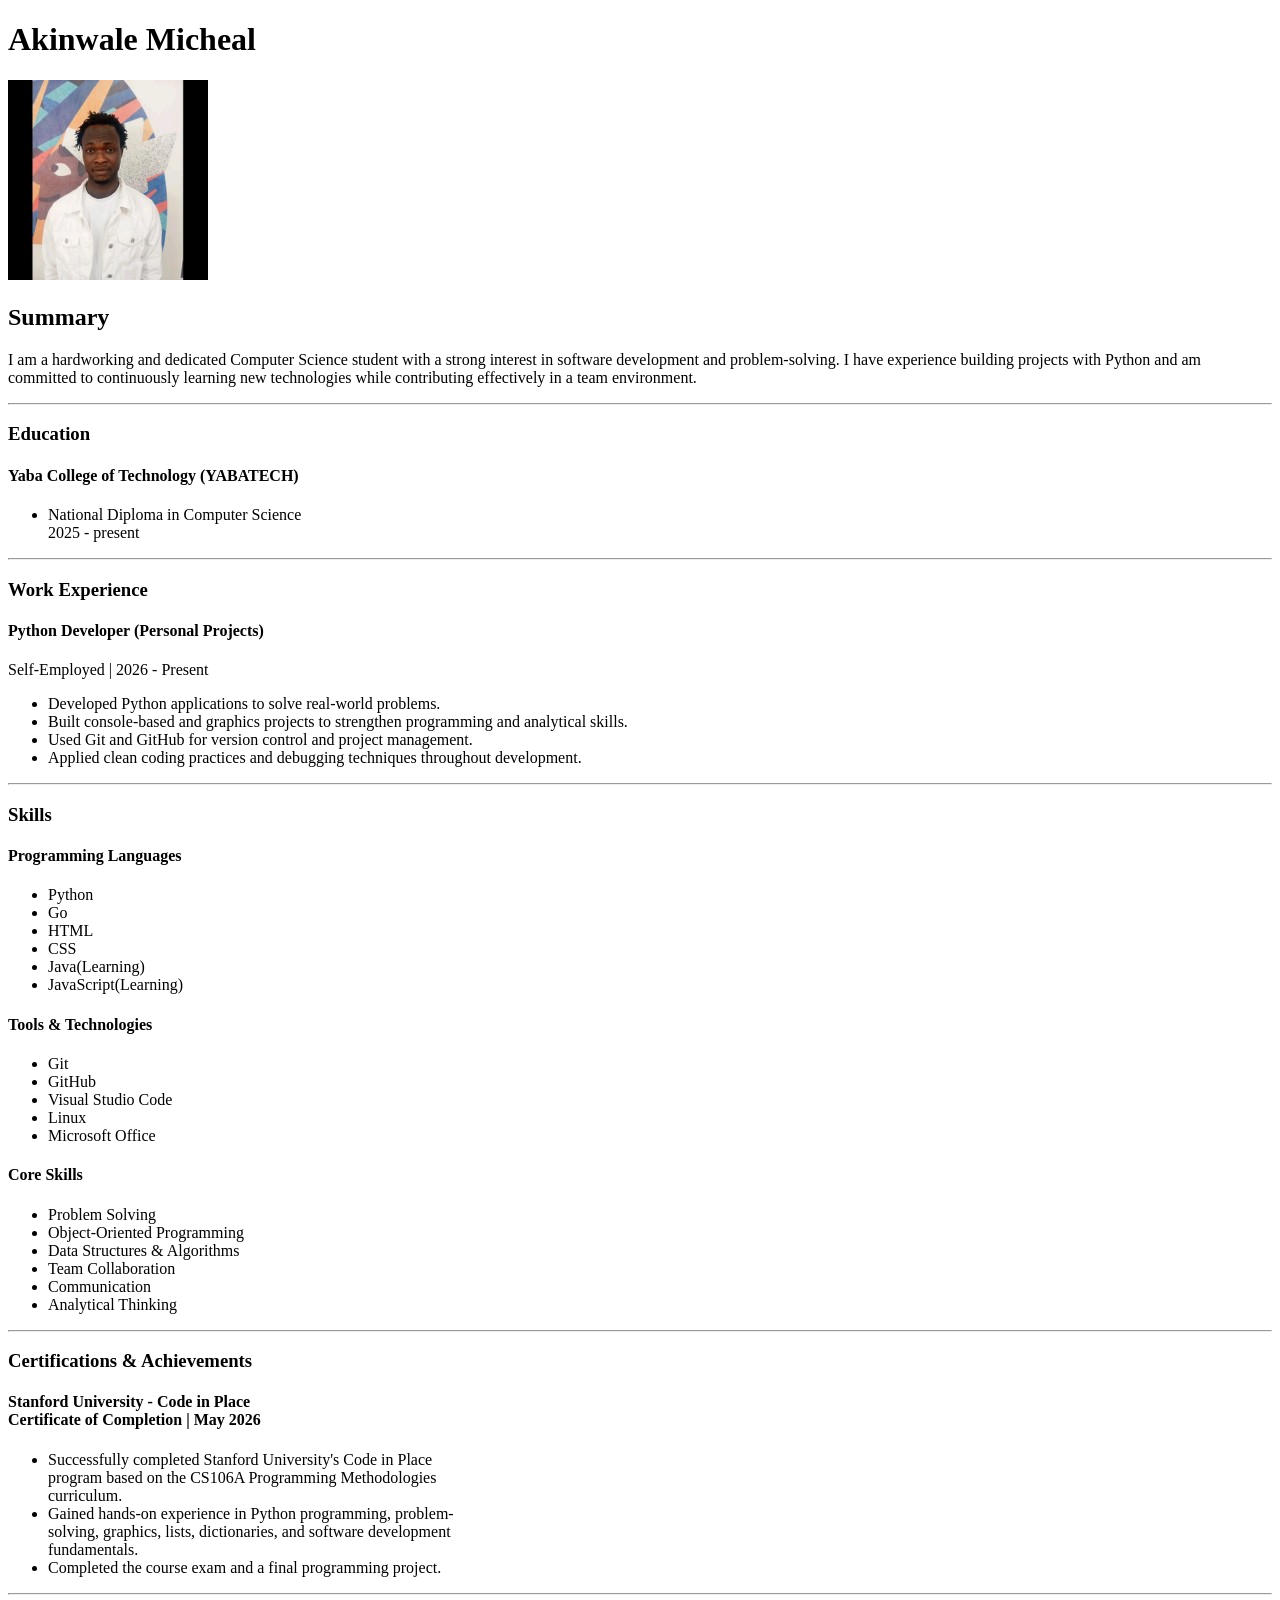
<file: index.html>
<!DOCTYPE html>
<html lang="en">
<head>
    <meta charset="UTF-8">
    <title>My Resume</title>
</head>
<body>
    <h1>Akinwale Micheal</h1>
    <img src="./images/mine.jpeg" alt="my picture"/>
    <h2>Summary</h2>
    <p>I am a hardworking and dedicated Computer Science student with a strong interest in software development 
        and problem-solving. I have experience building projects with Python and am committed to continuously 
        learning new technologies while contributing effectively in a team environment.</p>
    <hr>
    <h3>Education</h3>
    <h4>Yaba College of Technology (YABATECH)</h4>
    <ul>
        <li>National Diploma in Computer Science <br> 2025 - present</li>
    </ul>
    
    <hr>

    <h3>Work Experience</h3>
    <h4>Python Developer (Personal Projects)</h4>
    <p>Self-Employed | 2026 - Present</p>
    <ul>
        <li>Developed Python applications to solve real-world problems.</li>
        <li>Built console-based and graphics projects to strengthen programming and analytical skills.</li>
        <li>Used Git and GitHub for version control and project management.</li>
        <li>Applied clean coding practices and debugging techniques throughout development.</li>
    </ul>

    <hr>

    <h3>Skills</h3>
    <h4>Programming Languages</h4>
    <ul>
        <li>Python</li>
        <li>Go</li>
        <li>HTML</li>
        <li>CSS</li>
        <li>Java(Learning)</li>
        <li>JavaScript(Learning)</li>
    </ul>

    <h4>Tools & Technologies</h4>
    <ul>
        <li>Git</li>
        <li>GitHub</li>
        <li>Visual Studio Code</li>
        <li>Linux</li>
        <li>Microsoft Office</li>
    </ul>

    <h4>Core Skills</h4>
    <ul>
        <li>Problem Solving</li>
        <li>Object-Oriented Programming</li>
        <li>Data Structures & Algorithms</li>
        <li>Team Collaboration</li>
        <li>Communication</li>
        <li>Analytical Thinking</li>
    </ul>
    <hr>

    <h3>Certifications & Achievements</h3>
    <h4>Stanford University - Code in Place 
        <br>Certificate of Completion | May 2026</h4>
    <ul>
        <li>Successfully completed Stanford University's Code in Place <br> program based on the CS106A Programming Methodologies <br> curriculum.</li>
        <li>Gained hands-on experience in Python programming, problem-<br>solving, graphics, lists, dictionaries, and software development <br> fundamentals.</li>
        <li>Completed the course exam and a final programming project.</li>
    </ul>
    <hr>
    <a href="./contact.html">Contact Me</a>

</html>
</file>
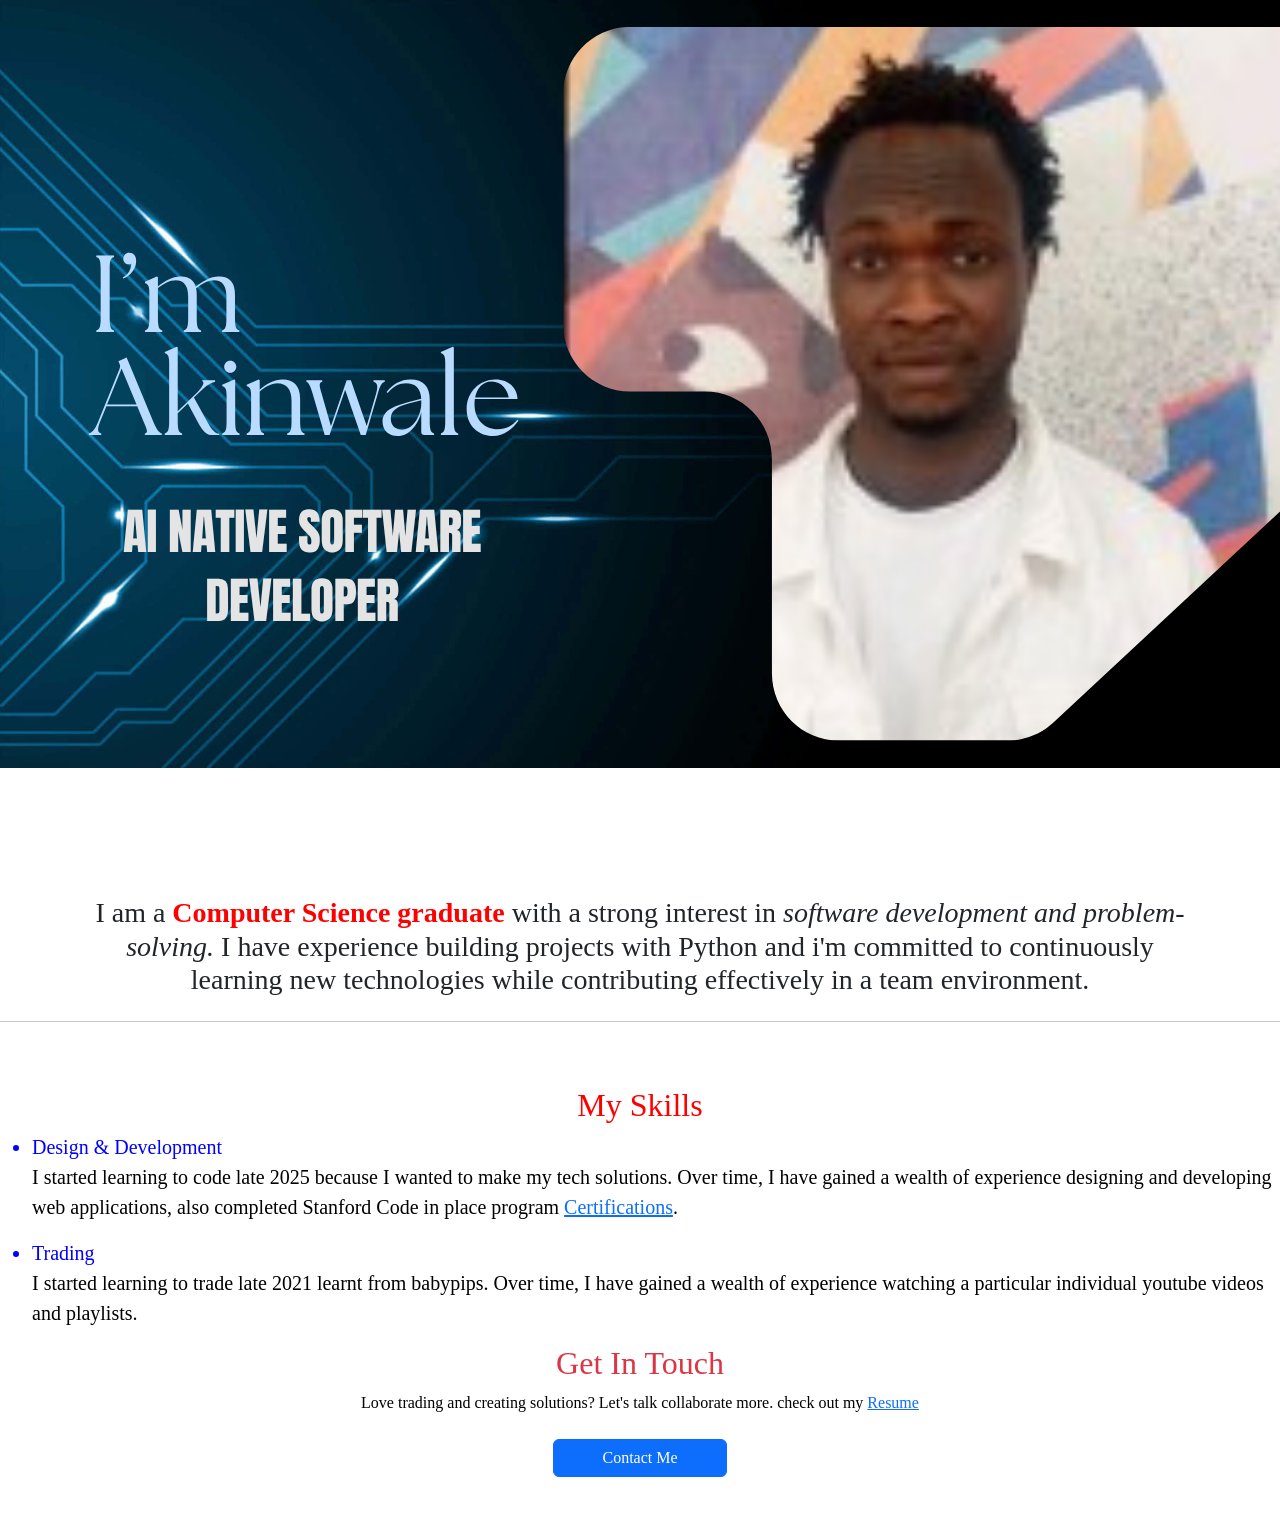
<file: capstone1.html>
<!DOCTYPE html>
<html lang="en">
<head>
    <meta charset="UTF-8">
    <title>My Portfolio</title>
    <link href="https://cdn.jsdelivr.net/npm/bootstrap@5.3.8/dist/css/bootstrap.min.css" rel="stylesheet" 
    integrity="sha384-sRIl4kxILFvY47J16cr9ZwB07vP4J8+LH7qKQnuqkuIAvNWLzeN8tE5YBujZqJLB" crossorigin="anonymous">
    <link rel="stylesheet" href="mycss.css">
</head>
<body>
    <img src="I’m Akinwale.png" alt="background image">
    
    <div class="container">
        <h3>I am a <strong class="color1">Computer Science graduate</strong> with a strong interest in <i>software development and problem-solving.</i> 
         I have experience building projects with Python and i'm committed to continuously 
        learning new technologies while contributing effectively in a team environment.</h3>
    </div>

    <hr>

    <h2 class="new">My Skills</h2>
    <ul>
        <li>Design & Development
    <p>I started learning to code late 2025 
    because I wanted to make my tech solutions. Over time, 
    I have gained a wealth of experience designing and developing web applications, also completed Stanford Code in place program <a href="https://codeinplace.stanford.edu/cip6/certificate/3gu5pw">Certifications</a>.</p></li>

    <li>Trading
    <p>I started learning to trade late 2021 learnt from babypips. Over time, 
    I have gained a wealth of experience watching a particular individual youtube videos and playlists.</p>
    </ul>
<div class="bottom">
        <h2 class="text-danger">Get In Touch</h2> 
        <p class="col-lg-6 mx-auto mb-4">
Love trading and creating solutions? Let's talk collaborate more.
check out my <a href="./index.html"> Resume</a>
</p> 
<button class="btn btn-primary px-5 mb-5" type="button">
Contact Me 
</button> </div> 
</div>
   


    <script src="https://cdn.jsdelivr.net/npm/bootstrap@5.3.8/dist/js/bootstrap.bundle.min.js" 
    integrity="sha384-FKyoEForCGlyvwx9Hj09JcYn3nv7wiPVlz7YYwJrWVcXK/BmnVDxM+D2scQbITxI" crossorigin="anonymous"></script>
</body>
</html>
</file>
<file: mycss.css>
.container{
    display: flex;
    justify-content: center;
    align-content: center;
    font-family: Georgia, 'Times New Roman', Times, serif;
    font-size: 2rem;
    text-align: center;
    margin-top: 10%;
}

.color1{
    color: red;
}

.new{
    color: red;
    font-family: Georgia, 'Times New Roman', Times, serif;
    text-align: center;
    margin-top: 5%;
}

li{
    font-family: Georgia, 'Times New Roman', Times, serif;
    font-size: 20px;
    color: blue;
}

p{
    color: black;
}

.bottom{
    font-family: 'Times New Roman', Times, serif;
    text-align: center;
}

#old{
    color: red;
}

@media
</file>
